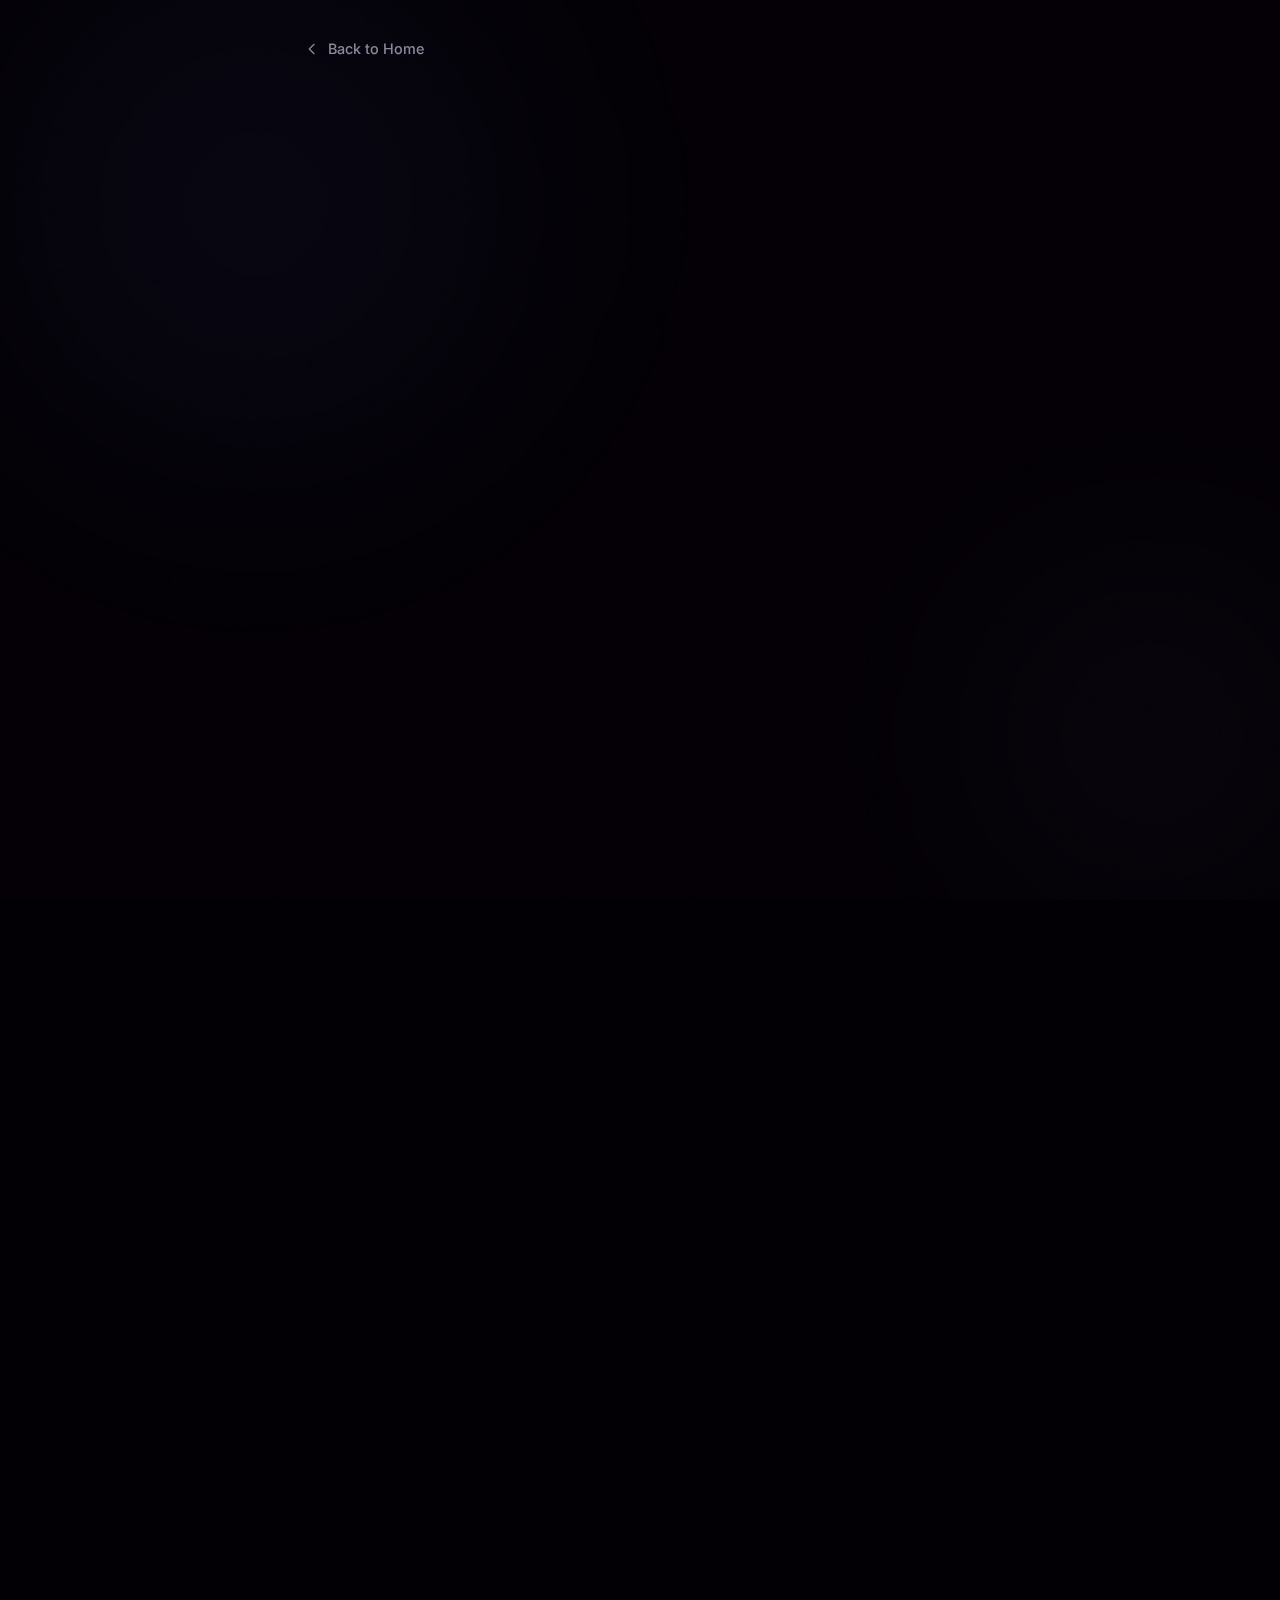
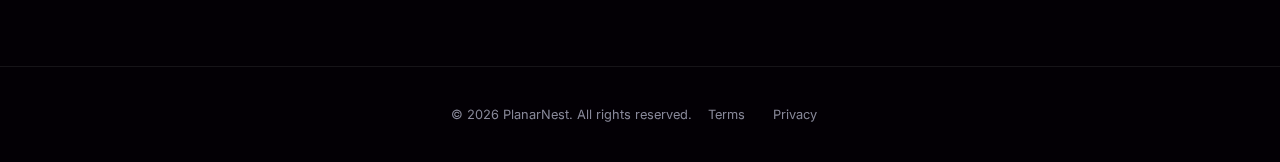
<file: download/index.html>
<!DOCTYPE html>
<html lang="en">

<head>
    <meta charset="UTF-8">
    <meta name="viewport" content="width=device-width, initial-scale=1.0">
    <title>Download PlanarNest</title>
    <meta name="description" content="Download PlanarNest - The Ultimate Nesting Tool for professionals.">
    <link rel="preconnect" href="https://fonts.googleapis.com">
    <link rel="preconnect" href="https://fonts.gstatic.com" crossorigin>
    <link
        href="https://fonts.googleapis.com/css2?family=Inter:wght@300;400;500;600;700&family=Outfit:wght@500;700&display=swap"
        rel="stylesheet">
    <link rel="icon" type="image/png" href="../assets/logo-black.png">
    <!-- Reddit Pixel -->
    <script>
        !function (w, d) { if (!w.rdt) { var p = w.rdt = function () { p.sendEvent ? p.sendEvent.apply(p, arguments) : p.callQueue.push(arguments) }; p.callQueue = []; var t = d.createElement("script"); t.src = "https://www.redditstatic.com/ads/pixel.js?pixel_id=a2_ik6uhcu5yqa3", t.async = !0; var s = d.getElementsByTagName("script")[0]; s.parentNode.insertBefore(t, s) } }(window, document); rdt('init', 'a2_ik6uhcu5yqa3'); rdt('track', 'PageVisit');
    </script>
    <!-- End Reddit Pixel -->
    <style>
        :root {
            --bg-void: #030005;
            --glass-border: rgba(255, 255, 255, 0.08);
            --glass-bg: rgba(255, 255, 255, 0.03);
            --primary-glow: #6366f1;
            --accent-teal: #2dd4bf;
            --text-main: #ffffff;
            --text-muted: #888899;
            --font-display: 'Outfit', sans-serif;
            --font-body: 'Inter', sans-serif;
            --ease-elastic: cubic-bezier(0.19, 1, 0.22, 1);
        }

        * {
            box-sizing: border-box;
            margin: 0;
            padding: 0;
        }

        body {
            background-color: var(--bg-void);
            color: var(--text-main);
            font-family: var(--font-body);
            overflow-x: hidden;
            -webkit-font-smoothing: antialiased;
            min-height: 100vh;
        }

        .noise-overlay {
            position: fixed;
            top: 0;
            left: 0;
            width: 100%;
            height: 100%;
            background: url("data:image/svg+xml,%3Csvg viewBox='0 0 200 200' xmlns='http://www.w3.org/2000/svg'%3E%3Cfilter id='noiseFilter'%3E%3CfeTurbulence type='fractalNoise' baseFrequency='0.8' numOctaves='3' stitchTiles='stitch'/%3E%3C/filter%3E%3Crect width='100%25' height='100%25' filter='url(%23noiseFilter)' opacity='0.04'/%3E%3C/svg%3E");
            pointer-events: none;
            z-index: 9999;
            mix-blend-mode: overlay;
        }

        .ambient-orbs {
            position: fixed;
            top: 0;
            left: 0;
            width: 100%;
            height: 100%;
            z-index: -1;
            overflow: hidden;
            pointer-events: none;
        }

        .orb {
            position: absolute;
            border-radius: 50%;
            filter: blur(100px);
            opacity: 0.5;
        }

        .orb-1 {
            width: 60vw;
            height: 60vw;
            background: radial-gradient(circle, rgba(99, 102, 241, 0.15), transparent 70%);
            top: -20%;
            left: -10%;
        }

        .orb-2 {
            width: 40vw;
            height: 40vw;
            background: radial-gradient(circle, rgba(167, 139, 250, 0.1), transparent 70%);
            bottom: -10%;
            right: -10%;
        }

        /* Layout */
        .container {
            max-width: 720px;
            margin: 0 auto;
            padding: 0 24px;
            position: relative;
            z-index: 10;
        }

        /* Back link */
        .back-link {
            display: inline-flex;
            align-items: center;
            gap: 8px;
            color: var(--text-muted);
            text-decoration: none;
            font-size: 0.9rem;
            font-weight: 500;
            padding: 40px 0 0;
            transition: color 0.3s;
        }

        .back-link:hover {
            color: #fff;
        }

        .back-link svg {
            width: 16px;
            height: 16px;
        }

        /* Page Header */
        .page-header {
            text-align: center;
            padding: 80px 0 60px;
        }

        .page-header h1 {
            font-family: var(--font-display);
            font-size: 3rem;
            font-weight: 700;
            letter-spacing: -0.04em;
            margin-bottom: 16px;
            background: linear-gradient(180deg, #FFFFFF 0%, rgba(255, 255, 255, 0.6) 100%);
            -webkit-background-clip: text;
            -webkit-text-fill-color: transparent;
        }

        .page-header p {
            color: var(--text-muted);
            font-size: 1.1rem;
            line-height: 1.6;
        }

        /* Info Cards */
        .info-card {
            background: var(--glass-bg);
            border: 1px solid var(--glass-border);
            border-radius: 20px;
            padding: 32px 36px;
            backdrop-filter: blur(20px);
            margin-bottom: 24px;
            transition: border-color 0.4s;
        }

        .info-card:hover {
            border-color: rgba(255, 255, 255, 0.15);
        }

        .info-card .card-number {
            display: inline-flex;
            align-items: center;
            justify-content: center;
            width: 32px;
            height: 32px;
            border-radius: 50%;
            background: rgba(99, 102, 241, 0.2);
            color: #a78bfa;
            font-size: 0.85rem;
            font-weight: 700;
            margin-bottom: 16px;
            font-family: var(--font-display);
        }

        .info-card h3 {
            font-family: var(--font-display);
            font-size: 1.3rem;
            font-weight: 700;
            letter-spacing: -0.02em;
            margin-bottom: 12px;
            text-transform: none;
            line-height: 1.3;
        }

        .info-card p {
            color: var(--text-muted);
            line-height: 1.7;
            font-size: 0.95rem;
        }

        /* Warning card accent */
        .info-card.warning-card {
            border-color: rgba(251, 191, 36, 0.25);
        }

        .info-card.warning-card .card-number {
            background: rgba(251, 191, 36, 0.2);
            color: #fbbf24;
        }

        /* VirusTotal placeholder */
        .vt-placeholder {
            margin-top: 20px;
            border-radius: 12px;
            border: 1px dashed rgba(255, 255, 255, 0.12);
            background: rgba(255, 255, 255, 0.02);
            padding: 40px 24px;
            text-align: center;
            color: var(--text-muted);
            font-size: 0.85rem;
        }

        .vt-placeholder svg {
            width: 40px;
            height: 40px;
            margin-bottom: 12px;
            opacity: 0.4;
        }

        /* Contact */
        .contact-link {
            color: var(--accent-teal);
            text-decoration: none;
            font-weight: 600;
            transition: opacity 0.3s;
        }

        .contact-link:hover {
            opacity: 0.8;
        }

        /* Temporary notice */
        .info-card.temp-card {
            border-color: rgba(99, 102, 241, 0.25);
            text-align: center;
        }

        .info-card.temp-card .card-number {
            background: rgba(99, 102, 241, 0.2);
            color: #818cf8;
        }

        /* Download CTA */
        .download-cta {
            text-align: center;
            padding: 60px 0 100px;
        }

        .download-btn {
            display: inline-flex;
            align-items: center;
            justify-content: center;
            gap: 12px;
            padding: 20px 52px;
            font-size: 1.1rem;
            font-weight: 600;
            font-family: var(--font-body);
            color: #000;
            background: white;
            border: 1px solid white;
            border-radius: 99px;
            text-decoration: none;
            cursor: pointer;
            transition: all 0.3s var(--ease-elastic);
            position: relative;
            overflow: hidden;
        }

        .download-btn:hover {
            box-shadow: 0 0 40px rgba(255, 255, 255, 0.4);
            transform: translateY(-2px);
        }

        .download-btn svg {
            width: 20px;
            height: 20px;
        }

        .download-sub {
            margin-top: 16px;
            color: var(--text-muted);
            font-size: 0.85rem;
            opacity: 0.6;
        }

        /* Footer */
        .page-footer {
            text-align: center;
            padding: 40px 0;
            border-top: 1px solid var(--glass-border);
            color: var(--text-muted);
            font-size: 0.8rem;
        }

        .page-footer a {
            color: var(--text-muted);
            text-decoration: none;
            margin: 0 12px;
            transition: color 0.3s;
        }

        .page-footer a:hover {
            color: #fff;
        }

        /* Responsive */
        @media (max-width: 600px) {
            .page-header h1 {
                font-size: 2rem;
            }

            .info-card {
                padding: 24px 20px;
            }

            .download-btn {
                padding: 16px 36px;
                font-size: 1rem;
            }
        }

        /* Animations */
        .fade-up {
            opacity: 0;
            transform: translateY(30px);
            animation: fadeUp 0.8s ease-out forwards;
        }

        @keyframes fadeUp {
            to {
                opacity: 1;
                transform: translateY(0);
            }
        }

        .fade-up:nth-child(1) {
            animation-delay: 0.1s;
        }

        .fade-up:nth-child(2) {
            animation-delay: 0.2s;
        }

        .fade-up:nth-child(3) {
            animation-delay: 0.3s;
        }

        .fade-up:nth-child(4) {
            animation-delay: 0.4s;
        }

        .fade-up:nth-child(5) {
            animation-delay: 0.5s;
        }
    </style>
</head>

<body>
    <div class="noise-overlay"></div>
    <div class="ambient-orbs">
        <div class="orb orb-1"></div>
        <div class="orb orb-2"></div>
    </div>

    <div class="container">
        <a href="/" class="back-link">
            <svg fill="none" viewBox="0 0 24 24" stroke="currentColor" stroke-width="2">
                <path stroke-linecap="round" stroke-linejoin="round" d="M15 19l-7-7 7-7" />
            </svg>
            Back to Home
        </a>

        <div class="page-header fade-up">
            <h1>Download PlanarNest</h1>
            <p>Before you download, please read the notes below.</p>
        </div>

        <!-- 1. Windows SmartScreen Warning -->
        <div class="info-card warning-card fade-up">
            <div class="card-number">1</div>
            <h3>Windows SmartScreen Warning</h3>
            <p>
                This file has not been code-signed yet. Windows SmartScreen may display a warning when you run the
                installer.
                We are currently in the process of obtaining a code-signing certificate.
                We appreciate your understanding.
            </p>
        </div>

        <p class="fade-up"
            style="font-family: var(--font-display); font-size: 1.4rem; font-weight: 600; letter-spacing: -0.02em; color: rgba(255,255,255,0.85); text-align: center; margin: 36px 0 32px;">
            How to run: Click <span style="color: #a78bfa;">'More info'</span> -> <span style="color: #2dd4bf;">'Run
                anyway'</span>
        </p>

        <!-- 2. VirusTotal Result -->
        <div class="info-card fade-up">
            <div class="card-number">2</div>
            <h3>VirusTotal Scan Result</h3>
            <p>
                This tool is safe. Below is the VirusTotal scan result for verification.
            </p>
            <p style="margin-top: 16px;">
                <a href="https://www.virustotal.com/gui/file/d3cb2957b91f04f97bf5fee650c409aa4f3be69d68d5e219f0c481601b86d9ba/detection"
                    target="_blank" rel="noopener noreferrer" class="contact-link">View VirusTotal Report -></a>
            </p>
            <p style="margin-top: 12px; font-size: 0.8rem; color: #666; line-height: 1.6;">
                The 3 detections currently flagged on VirusTotal are AI/ML-based heuristic results and are highly likely
                to be false positives. We have already reached out to the respective antivirus vendors to request a
                review.
            </p>
        </div>

        <!-- 3. Distribution & Contact -->
        <div class="info-card fade-up">
            <div class="card-number">3</div>
            <h3>Distribution via GitHub Releases</h3>
            <p>
                This app is distributed through GitHub Releases. If Chrome blocks the download, please contact us and
                we'll help you right away.
            </p>
            <p style="margin-top: 12px;">
                <a href="mailto:contact@planarnest.com" class="contact-link">contact@planarnest.com</a>
            </p>
        </div>

        <!-- 4. Temporary Notice -->
        <div class="info-card temp-card fade-up">
            <div class="card-number">4</div>
            <h3>Temporary Page</h3>
            <p>
                This page will be removed once code-signing is complete.<br>
                Thank you for your understanding.
            </p>
        </div>
        <!-- Download Notice -->
        <div class="download-cta fade-up">
            <p class="download-sub" style="font-size: 0.95rem; opacity: 0.9;">
                Download starts from the <strong>Download for Free</strong> button on the main page.
            </p>
            <p class="download-sub" style="margin-top: 10px;">
                If the download does not start, open the official release page:
                <a href="https://github.com/junbyjun1238/Planarnest/releases" target="_blank" rel="noopener noreferrer"
                    class="contact-link">GitHub Releases</a>
            </p>
        </div>
    </div>
    <footer class="page-footer">
        <div class="container">
            &copy; 2026 PlanarNest. All rights reserved.
            <a href="/terms.html">Terms</a>
            <a href="/privacy-policy.html">Privacy</a>
        </div>
    </footer>
</body>

</html>
</file>
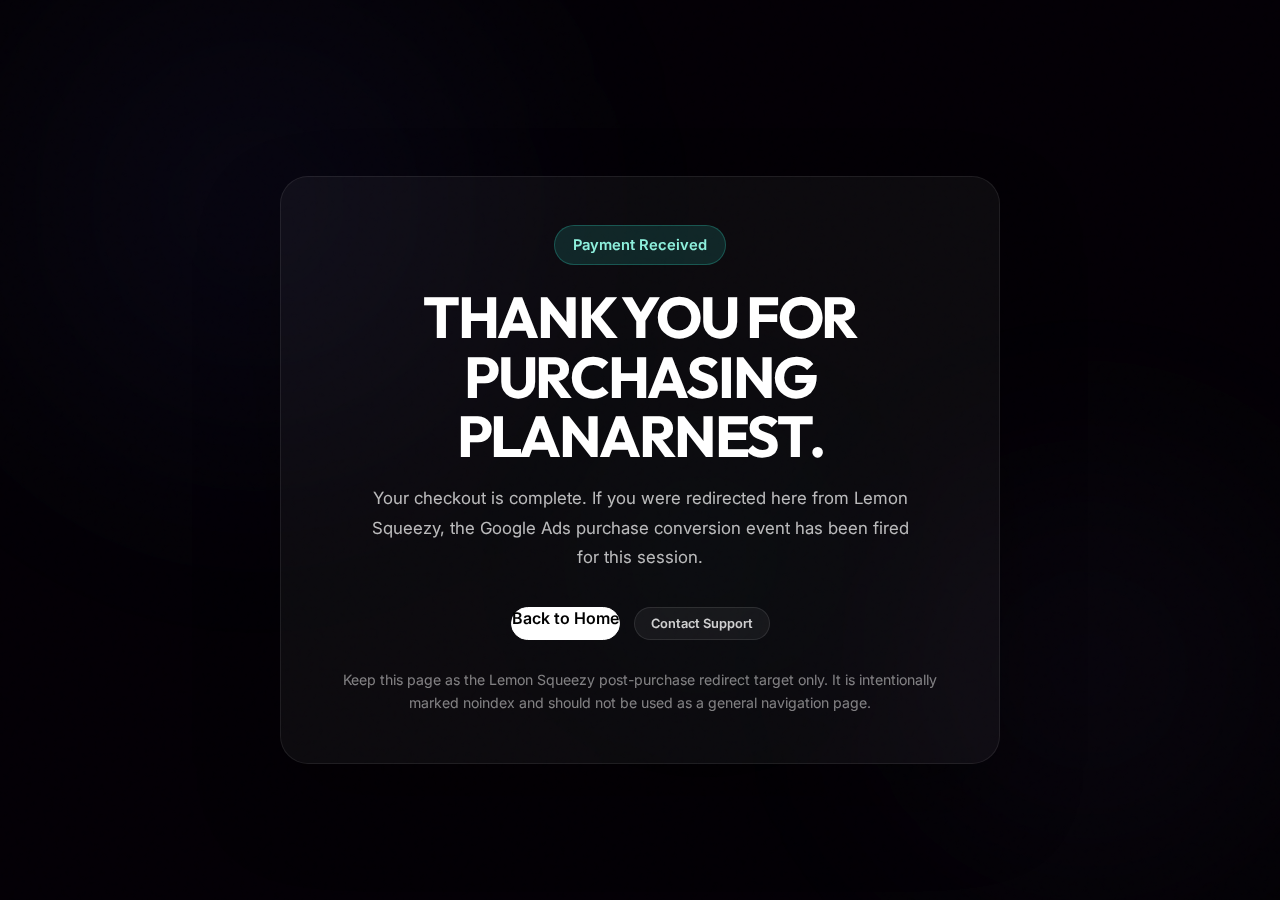
<file: thank-you/index.html>
<!doctype html>
<html lang="en">
    <head>
        <meta charset="UTF-8" />
        <meta name="viewport" content="width=device-width, initial-scale=1.0" />
        <title>Redirecting... | PlanarNest Thank You</title>
        <meta name="robots" content="noindex, nofollow" />
        <link rel="canonical" href="/thank-you.html" />
        <meta http-equiv="refresh" content="0; url=/thank-you.html" />
    </head>
    <body>
        <p>Redirecting to <a href="/thank-you.html">Thank You</a>...</p>
    </body>
</html>
</file>
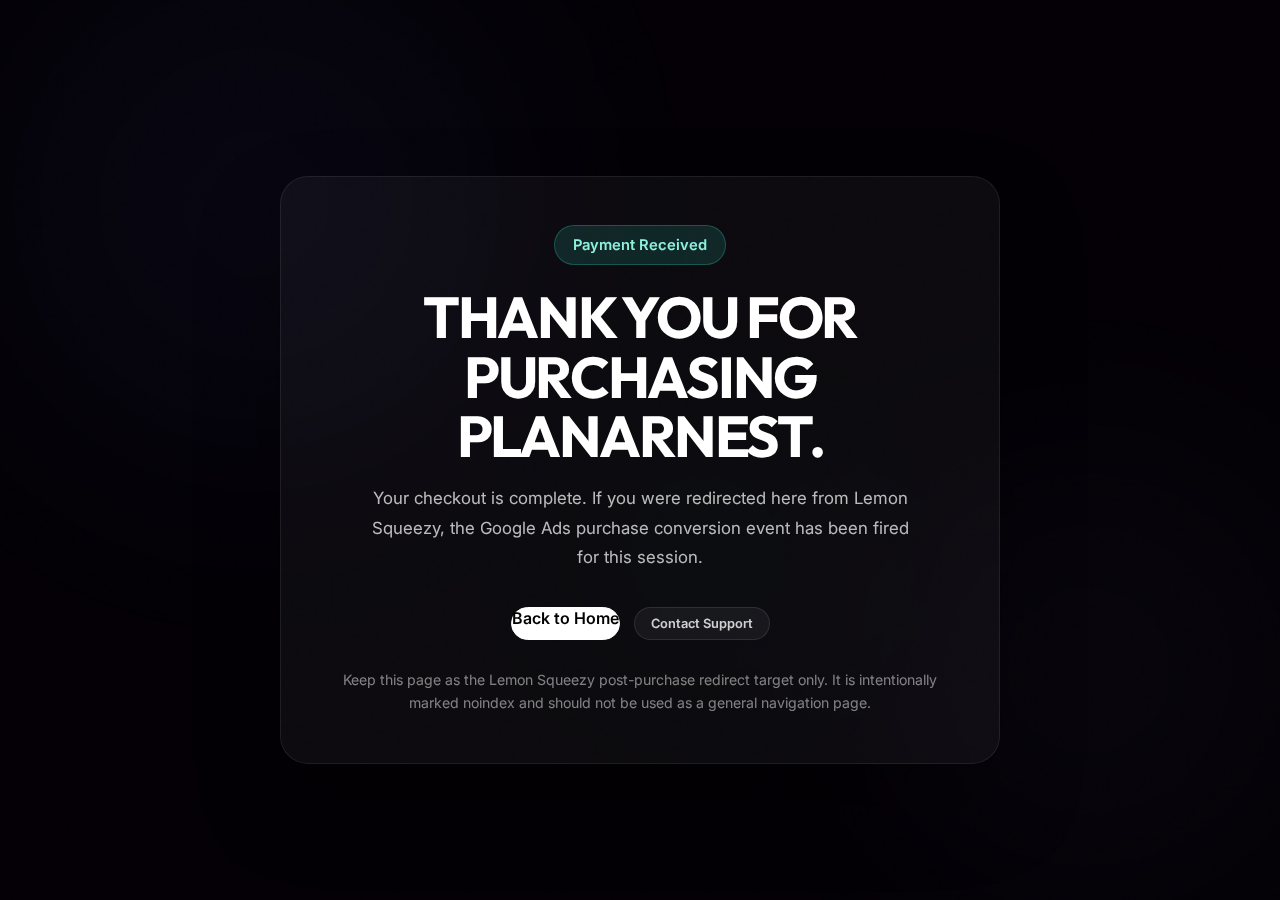
<file: thank-you.html>
<!DOCTYPE html>
<html lang="en">

<head>
    <meta charset="UTF-8">
    <meta name="viewport" content="width=device-width, initial-scale=1.0">
    <title>Thank You - PlanarNest</title>
    <meta name="robots" content="noindex, nofollow">
    <meta name="description" content="Thank you for purchasing PlanarNest. Your checkout is complete.">
    <link rel="preconnect" href="https://fonts.googleapis.com">
    <link rel="preconnect" href="https://fonts.gstatic.com" crossorigin>
    <link
        href="https://fonts.googleapis.com/css2?family=Inter:wght@300;400;500;600;700&family=Outfit:wght@500;700&display=swap"
        rel="stylesheet">
    <link rel="stylesheet" href="style.css">
    <link rel="icon" type="image/png" href="assets/logo-black.png">
    <!-- Google tag (gtag.js) -->
    <script async src="https://www.googletagmanager.com/gtag/js?id=AW-17996782229"></script>
    <script>
        window.dataLayer = window.dataLayer || [];
        function gtag() { dataLayer.push(arguments); }
        gtag('js', new Date());
        gtag('config', 'AW-17996782229');
        try {
            var purchaseKey = 'pn_google_ads_purchase_aw_17996782229';
            if (!sessionStorage.getItem(purchaseKey)) {
                gtag('event', 'conversion', {
                    send_to: 'AW-17996782229/B4U_CPKQ74McEJW1xIVD',
                    value: 1.0,
                    currency: 'KRW'
                });
                sessionStorage.setItem(purchaseKey, '1');
            }
        } catch (err) {
            gtag('event', 'conversion', {
                send_to: 'AW-17996782229/B4U_CPKQ74McEJW1xIVD',
                value: 1.0,
                currency: 'KRW'
            });
        }
    </script>
    <style>
        .thank-you-shell {
            min-height: 100vh;
            display: flex;
            align-items: center;
            justify-content: center;
            padding: 120px 24px 80px;
        }

        .thank-you-card {
            width: min(720px, 100%);
            background: rgba(255, 255, 255, 0.04);
            border: 1px solid rgba(255, 255, 255, 0.08);
            border-radius: 28px;
            padding: 48px 40px;
            backdrop-filter: blur(16px);
            box-shadow: 0 40px 80px rgba(0, 0, 0, 0.35);
            text-align: center;
        }

        .thank-you-badge {
            display: inline-flex;
            align-items: center;
            justify-content: center;
            gap: 10px;
            padding: 10px 18px;
            margin-bottom: 22px;
            border-radius: 999px;
            background: rgba(45, 212, 191, 0.14);
            border: 1px solid rgba(45, 212, 191, 0.28);
            color: #8df0dd;
            font-size: 0.92rem;
            font-weight: 600;
        }

        .thank-you-title {
            font-family: 'Outfit', sans-serif;
            font-size: clamp(2.2rem, 5vw, 3.6rem);
            line-height: 1.04;
            letter-spacing: -0.04em;
            color: #fff;
            margin-bottom: 18px;
        }

        .thank-you-copy {
            color: rgba(255, 255, 255, 0.72);
            font-size: 1.05rem;
            line-height: 1.75;
            max-width: 560px;
            margin: 0 auto;
        }

        .thank-you-actions {
            display: flex;
            flex-wrap: wrap;
            gap: 14px;
            justify-content: center;
            margin-top: 34px;
        }

        .thank-you-note {
            margin-top: 28px;
            color: rgba(255, 255, 255, 0.48);
            font-size: 0.88rem;
            line-height: 1.7;
        }

        @media (max-width: 640px) {
            .thank-you-card {
                padding: 36px 24px;
                border-radius: 22px;
            }
        }
    </style>
</head>

<body>
    <div class="noise-overlay"></div>
    <div class="ambient-orbs">
        <div class="orb orb-1"></div>
        <div class="orb orb-2"></div>
        <div class="orb orb-3"></div>
    </div>

    <main class="thank-you-shell">
        <section class="thank-you-card">
            <div class="thank-you-badge">Payment Received</div>
            <h1 class="thank-you-title">Thank you for purchasing PlanarNest.</h1>
            <p class="thank-you-copy">
                Your checkout is complete. If you were redirected here from Lemon Squeezy, the Google Ads purchase
                conversion event has been fired for this session.
            </p>
            <div class="thank-you-actions">
                <a href="/" class="btn btn-primary magnetic-btn">Back to Home</a>
                <a href="mailto:contact@planarnest.com" class="btn btn-glass magnetic-btn">Contact Support</a>
            </div>
            <p class="thank-you-note">
                Keep this page as the Lemon Squeezy post-purchase redirect target only. It is intentionally marked
                noindex and should not be used as a general navigation page.
            </p>
        </section>
    </main>
</body>

</html>
</file>
<file: style.css>
:root {
    --bg-void: #030005;
    --glass-border: rgba(255, 255, 255, 0.08);
    --glass-bg: rgba(255, 255, 255, 0.03);
    --primary-glow: #6366f1;
    --accent-teal: #2dd4bf;
    --text-main: #ffffff;
    --text-muted: #888899;
    --font-display: 'Outfit', sans-serif;
    --font-body: 'Inter', sans-serif;
    --ease-elastic: cubic-bezier(0.19, 1, 0.22, 1);
}

/* --- Global Reset & Base --- */
* {
    box-sizing: border-box;
    margin: 0;
    padding: 0;
}

body {
    background-color: var(--bg-void);
    color: var(--text-main);
    font-family: var(--font-body);
    overflow-x: hidden;
    -webkit-font-smoothing: antialiased;
}

/* Noise overlay for texture */
.noise-overlay {
    position: fixed;
    top: 0;
    left: 0;
    width: 100%;
    height: 100%;
    background: url("data:image/svg+xml,%3Csvg viewBox='0 0 200 200' xmlns='http://www.w3.org/2000/svg'%3E%3Cfilter id='noiseFilter'%3E%3CfeTurbulence type='fractalNoise' baseFrequency='0.8' numOctaves='3' stitchTiles='stitch'/%3E%3C/filter%3E%3Crect width='100%25' height='100%25' filter='url(%23noiseFilter)' opacity='0.04'/%3E%3C/svg%3E");
    pointer-events: none;
    z-index: 9999;
    mix-blend-mode: overlay;
}

/* Ambient Orbs */
.ambient-orbs {
    position: fixed;
    top: 0;
    left: 0;
    width: 100%;
    height: 100%;
    z-index: -1;
    overflow: hidden;
    pointer-events: none;
}

.orb {
    position: absolute;
    border-radius: 50%;
    filter: blur(100px);
    opacity: 0.5;
    animation: orbFloat 20s infinite ease-in-out alternate;
}

.orb-1 {
    width: 60vw;
    height: 60vw;
    background: radial-gradient(circle, rgba(99, 102, 241, 0.15), transparent 70%);
    top: -20%;
    left: -10%;
    animation-duration: 25s;
}

.orb-2 {
    width: 50vw;
    height: 50vw;
    background: radial-gradient(circle, rgba(167, 139, 250, 0.1), transparent 70%);
    bottom: -10%;
    right: -10%;
    animation-duration: 30s;
}

.orb-3 {
    width: 30vw;
    height: 30vw;
    background: radial-gradient(circle, rgba(45, 212, 191, 0.08), transparent 70%);
    top: 40%;
    left: 40%;
    animation-duration: 35s;
}

@keyframes orbFloat {
    0% {
        transform: translate(0, 0);
    }

    100% {
        transform: translate(30px, 50px);
    }
}

/* --- Typography --- */
h1,
h2,
h3 {
    font-family: var(--font-display);
    font-weight: 700;
    letter-spacing: -0.04em;
    line-height: 0.95;
    text-transform: uppercase;
}

.gradient-text {
    background: linear-gradient(135deg, #a78bfa 0%, #6366f1 50%, #2dd4bf 100%);
    background-size: 200% auto;
    -webkit-background-clip: text;
    -webkit-text-fill-color: transparent;
    animation: gradientFlow 5s ease infinite;
}

@keyframes gradientFlow {
    0% {
        background-position: 0% 50%;
    }

    50% {
        background-position: 100% 50%;
    }

    100% {
        background-position: 0% 50%;
    }
}

/* --- Layout --- */
.container {
    max-width: 1400px;
    margin: 0 auto;
    padding: 0 40px;
    position: relative;
    z-index: 10;
}

.fluid-container {
    max-width: 100%;
    padding: 0 60px;
}

/* --- Navbar --- */
.navbar {
    position: absolute;
    /* Changed from fixed to absolute so it stays at the top */
    top: 0;
    width: 100%;
    z-index: 1000;
    padding: 30px 0;
    mix-blend-mode: exclusion;
    /* Cool effect on white text */
}

.navbar .container {
    display: flex;
    justify-content: space-between;
    align-items: center;
}

.logo {
    font-size: 1.5rem;
    font-weight: 800;
    display: flex;
    align-items: center;
    gap: 12px;
}

.logo-icon {
    width: 32px;
    height: 32px;
    object-fit: contain;
}

.nav-links {
    display: flex;
    gap: 40px;
    align-items: center;
}

.nav-links a {
    color: rgba(255, 255, 255, 0.7);
    text-decoration: none;
    font-size: 0.9rem;
    font-weight: 500;
    transition: color 0.3s;
}

.nav-links a:hover {
    color: #fff;
}

.btn-glass {
    background: rgba(255, 255, 255, 0.05);
    border: 1px solid rgba(255, 255, 255, 0.1);
    padding: 8px 16px;
    border-radius: 100px;
    color: rgba(255, 255, 255, 0.8);
    font-size: 0.8rem;
}

/* --- Buttons --- */
.btn {
    display: inline-flex;
    align-items: center;
    justify-content: center;
    text-decoration: none;
    font-weight: 600;
    cursor: pointer;
    border-radius: 99px;
    transition: all 0.3s var(--ease-elastic);
}

.btn-primary {
    background: white;
    color: black;
    border: 1px solid white;
}

.btn-primary:hover {
    box-shadow: 0 0 30px rgba(255, 255, 255, 0.4);
}

.btn-xl {
    padding: 20px 48px;
    font-size: 1.1rem;
    position: relative;
    overflow: hidden;
}

.magnetic-btn {
    display: inline-block;
}

/* --- Hero Section (Asymmetric) --- */
.hero {
    min-height: 100vh;
    display: flex;
    align-items: center;
    padding-top: 100px;
    position: relative;
}

.hero-layout {
    display: grid;
    grid-template-columns: 1.2fr 1fr;
    align-items: center;
    width: 100%;
}

.hero-content {
    z-index: 2;
    padding-right: 40px;
}

.pill-badge {
    display: inline-flex;
    align-items: center;
    gap: 12px;
    border: 1px solid var(--glass-border);
    background: var(--glass-bg);
    padding: 6px 16px 6px 6px;
    border-radius: 100px;
    font-size: 0.85rem;
    color: var(--text-muted);
    backdrop-filter: blur(10px);
    margin-bottom: 40px;
}

.pill-new {
    background: var(--primary-glow);
    color: white;
    padding: 4px 10px;
    border-radius: 20px;
    font-size: 0.7rem;
    font-weight: 800;
}

.hero-title {
    font-size: 8rem;
    /* Massive */
    letter-spacing: -0.05em;
    margin-bottom: 40px;
    color: #fff;
}

.hero-description {
    font-size: 1.25rem;
    color: var(--text-muted);
    line-height: 1.6;
    max-width: 500px;
    margin-bottom: 60px;
}

.hero-actions {
    display: flex;
    gap: 24px;
    align-items: center;
}

.sub-text {
    font-size: 0.9rem;
    color: var(--text-muted);
    opacity: 0.6;
}

/* Visual pushed off-screen/layered */
.hero-visual-wrapper {
    position: relative;
    width: 100%;
    height: 80vh;
    display: flex;
    align-items: center;
    justify-content: center;
    perspective: 1000px;
}

#nesting-animation-container {
    width: 100%;
    height: 100%;
    opacity: 0.9;
    /* Increased visibility */
    /* Flat 2D view, no rotation */
    transform: scale(0.9);
    mask-image: radial-gradient(circle at center, black 40%, transparent 100%);
}

#nesting-animation-container svg {
    width: 100%;
    height: 100%;
    overflow: visible;
}

/* Features (Bento Masonry) */
.features-section {
    padding: 180px 0;
}

.section-header {
    margin-bottom: 100px;
    text-align: left;
}

.section-header h2 {
    font-size: 4rem;
    margin-bottom: 20px;
}

.bento-grid {
    display: grid;
    grid-template-columns: repeat(3, 1fr);
    gap: 32px;
}

.bento-card {
    background: var(--glass-bg);
    border: 1px solid var(--glass-border);
    border-radius: 32px;
    padding: 40px;
    backdrop-filter: blur(20px);
    display: flex;
    flex-direction: column;
    justify-content: space-between;
    transition: all 0.4s var(--ease-elastic);
    min-height: 220px;
    position: relative;
    overflow: hidden;
}

.bento-card:hover {
    border-color: rgba(255, 255, 255, 0.2);
    box-shadow: 0 20px 40px rgba(0, 0, 0, 0.2);
}

.span-2 {
    grid-column: span 2;
}

.span-3 {
    grid-column: span 3;
}

.icon-box {
    font-size: 2rem;
    margin-bottom: auto;
}

.bento-card h3 {
    font-size: 1.8rem;
    margin-bottom: 12px;
}

.bento-card p {
    color: var(--text-muted);
    line-height: 1.6;
}

/* Spotlight logic */
.bento-card::before {
    content: "";
    position: absolute;
    inset: 0;
    background: radial-gradient(800px circle at var(--mouse-x, 50%) var(--mouse-y, 50%), rgba(255, 255, 255, 0.06), transparent 40%);
    opacity: 0;
    transition: opacity 0.5s;
    pointer-events: none;
}

.bento-card:hover::before {
    opacity: 1;
}

.cta-section {
    padding: 100px 0 200px;
    text-align: center;
}

.cta-card {
    background: linear-gradient(180deg, rgba(255, 255, 255, 0.03) 0%, transparent 100%);
    border: 1px solid var(--glass-border);
    border-radius: 40px;
    padding: 100px 40px;
    position: relative;
}

/* Scroll Reveal */
.reveal-on-scroll {
    opacity: 0;
    transform: translateY(40px);
    transition: all 1.5s var(--ease-elastic);
    /* Slower, more dramatic */
}

.reveal-on-scroll.visible {
    opacity: 1;
    transform: translateY(0);
}

/* Staggered Delays */
.delay-1 {
    transition-delay: 0.2s;
}

.delay-2 {
    transition-delay: 0.5s;
}

.delay-3 {
    transition-delay: 0.8s;
}

.delay-4 {
    transition-delay: 1.1s;
}

/* Responsive */
@media(max-width: 1024px) {
    .hero-layout {
        grid-template-columns: 1fr;
        text-align: center;
    }

    .hero-content {
        padding: 0;
        margin-bottom: 60px;
    }

    .hero-actions {
        justify-content: center;
    }

    .hero-title {
        font-size: 4rem;
    }

    .bento-grid {
        grid-template-columns: 1fr;
    }

    .span-2,
    .span-3 {
        grid-column: auto;
    }
}

/* ------------------------------------------------------------------
   8. DEMO VIDEO SECTION (3D)
------------------------------------------------------------------ */
.demo-section {
    padding: 60px 0 120px 0;
    perspective: 1500px;
    /* Enable 3D space */
    overflow: hidden;
}

.demo-wrapper {
    display: flex;
    justify-content: center;
    align-items: center;
    gap: 60px;
    /* Space between text and video */
    max-width: 1400px;
    margin: 0 auto;
    padding: 0 40px;
    height: auto;
    /* Allow height to adjust */
    min-height: 600px;
}

/* Typography styles */
.demo-text {
    flex: 1;
    max-width: 500px;
    text-align: left;
    z-index: 10;
}

.linear-heading {
    font-size: 3.5rem;
    font-weight: 700;
    line-height: 1.1;
    margin-bottom: 24px;
    background: linear-gradient(135deg, #FFFFFF 0%, #888888 100%);
    -webkit-background-clip: text;
    -webkit-text-fill-color: transparent;
    letter-spacing: -0.02em;
}

.linear-subtext {
    font-size: 1.1rem;
    line-height: 1.6;
    color: #888888;
    font-weight: 400;
}

/* 3D Container (Right Side) */
.demo-3d-container {
    flex: 1.5;
    /* larger share */
    position: relative;
    width: auto;
    /* Reset fixed width */
    max-width: 1200px;
    /* Precise Aspect Ratio from actual image (1912x1028) */
    aspect-ratio: 1912 / 1028;
    transform-style: preserve-3d;

    /* REFINED LINEAR STYLE OBLIQUE (DIAGONAL) */
    /* rotateX: 25deg -> Lifted up, not flat */
    /* rotateY: -15deg -> Turned sideways */
    /* rotateZ: 8deg -> Subtle diagonal slant */
    /* scale: 1.15 -> Large, imposing size */
    transform: perspective(1500px) rotateX(25deg) rotateY(-15deg) rotateZ(8deg) scale(1.15) translateX(30px);

    transition: transform 0.6s cubic-bezier(0.23, 1, 0.32, 1), box-shadow 0.6s ease;
    box-shadow:
        -20px 40px 80px -20px rgba(0, 0, 0, 0.6),
        -10px 20px 40px -30px rgba(0, 0, 0, 0.7);
    border-radius: 12px;
    backface-visibility: hidden;
    -webkit-font-smoothing: subpixel-antialiased;
}

/* Hover State - Slight lift */
.demo-3d-container:hover {
    transform: perspective(1500px) rotateX(20deg) rotateY(-12deg) rotateZ(8deg) scale(1.18) translateX(30px) translateY(-10px);
    box-shadow:
        -30px 60px 100px -20px rgba(0, 0, 0, 0.7),
        -15px 30px 60px -30px rgba(0, 0, 0, 0.6);
}

.demo-card {
    position: absolute;
    width: 100%;
    height: 100%;
    border-radius: 12px;
    overflow: hidden;
    background: #0f0f11;
    /* Subtle Gradient Border simulation */
    box-shadow: inset 0 0 0 1px rgba(255, 255, 255, 0.1);
}

/* Add a gloss sheen */
.demo-card::after {
    content: '';
    position: absolute;
    top: 0;
    left: 0;
    right: 0;
    bottom: 0;
    background: linear-gradient(135deg,
            rgba(255, 255, 255, 0.1) 0%,
            rgba(255, 255, 255, 0) 40%,
            rgba(255, 255, 255, 0) 100%);
    pointer-events: none;
    z-index: 5;
}

.demo-frame {
    width: 100%;
    height: 100%;
    object-fit: fill;
    /* Now matches aspect ratio perfectly */
    position: absolute;
    top: 0;
    left: 0;
    z-index: 1;
}

.demo-video {
    /* Adjusted Position for 1912x1028 Frame */
    position: absolute;
    top: 3.5%;
    /* Tightened: Moved UP to 3.5% */
    left: 17.5%;
    /* Tightened: Moved RIGHT to 17.5% */
    width: 82.5%;
    /* Expanded width to cover right gap */
    height: 96.5%;
    /* Expanded height to cover bottom gap */
    object-fit: cover;
    z-index: 2;
    opacity: 1;
    display: block;
    border-top-left-radius: 8px;
    /* Matching corner radius */
    mask-image: linear-gradient(to bottom, black 95%, transparent 100%);
}

/* Overlay & Hint Removed/Hidden */
.demo-overlay {
    display: none;
}

/* Scroll Animation Classes */
.scroll-animate {
    opacity: 0;
    transform: translateY(30px);
    transition: opacity 0.8s ease-out, transform 0.8s cubic-bezier(0.25, 0.46, 0.45, 0.94);
}

.scroll-animate.visible {
    opacity: 1;
    transform: translateY(0);
}

.delay-200 {
    transition-delay: 0.2s;
}

@media(max-width: 768px) {
    .demo-wrapper {
        flex-direction: column;
        text-align: center;
        gap: 40px;
    }

    .demo-text {
        text-align: center;
    }

    .demo-3d-container {
        width: 100%;
        transform: rotateX(20deg) scale(0.95);
    }
}
</file>
